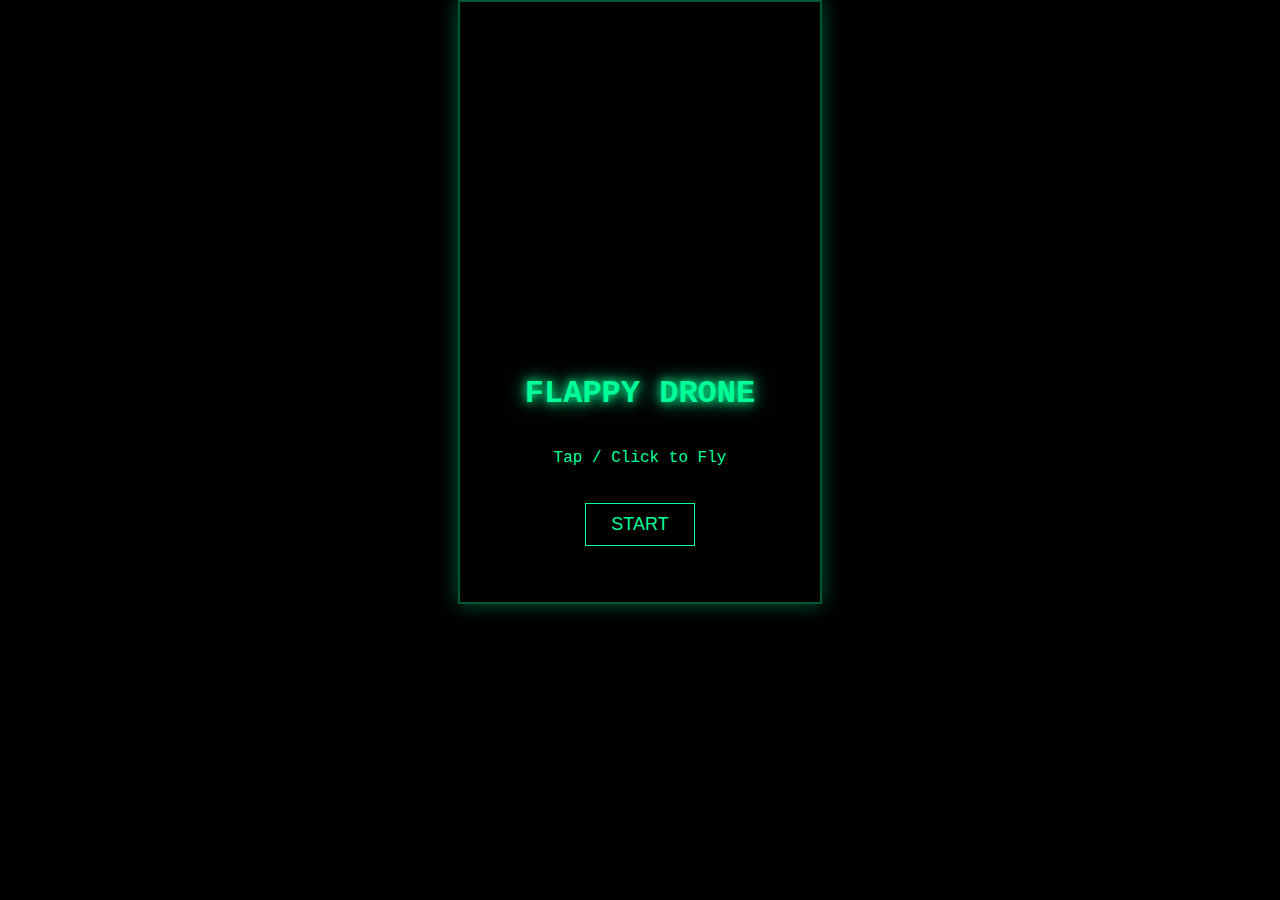
<file: assets/games/flappy/index.html>
<!DOCTYPE html>
<html>
<head>
<title>Flappy Drone – SPASO</title>
<meta name="viewport" content="width=device-width, initial-scale=1.0">
<link rel="stylesheet" href="style.css">
</head>
<body>

<div class="container">
    <canvas id="game"></canvas>

    <div id="startScreen">
        <h1 class="glow">FLAPPY DRONE</h1>
        <p>Tap / Click to Fly</p>
        <button id="startBtn">START</button>
    </div>

    <div id="gameOver">
        <h2 class="glitch">GAME OVER</h2>
        <p id="finalScore"></p>
        <button onclick="restartGame()">RESTART</button>
    </div>
</div>

<script src="game.js"></script>
</body>
</html>
</file>
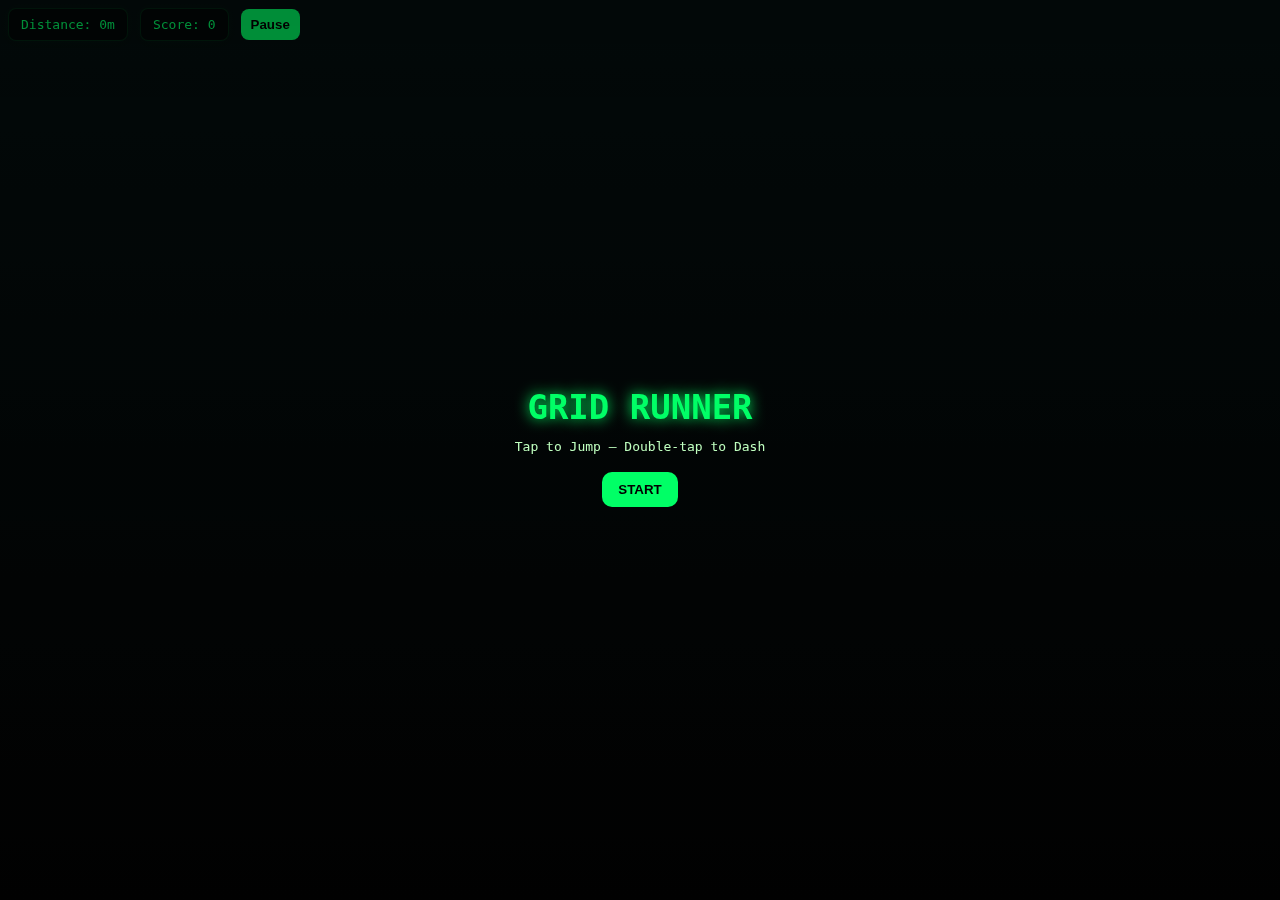
<file: assets/games/runner/index.html>
<!doctype html>
<html lang="en">
<head>
  <meta charset="utf-8" />
  <meta name="viewport" content="width=device-width,initial-scale=1" />
  <title>Grid Runner — SPASO</title>
  <link rel="stylesheet" href="style.css">
</head>
<body>
  <div class="ui topbar">
    <div id="distance">Distance: 0m</div>
    <div id="score">Score: 0</div>
    <button id="pauseBtn">Pause</button>
  </div>

  <div class="game-wrap">
    <canvas id="gameCanvas"></canvas>

    <div id="startOverlay" class="overlay">
      <h1>GRID RUNNER</h1>
      <p>Tap to Jump — Double-tap to Dash</p>
      <button id="startBtn">START</button>
    </div>

    <div id="pauseOverlay" class="overlay" style="display:none">
      <h2>PAUSED</h2>
      <button id="resumeBtn">RESUME</button>
      <button id="restartBtn">RESTART</button>
    </div>

    <div id="gameOver" class="overlay" style="display:none">
      <h2>GAME OVER</h2>
      <p id="finalDist"></p>
      <button id="tryBtn">TRY AGAIN</button>
    </div>
  </div>

<script src="runner.js"></script>
</body>
</html>
</file>
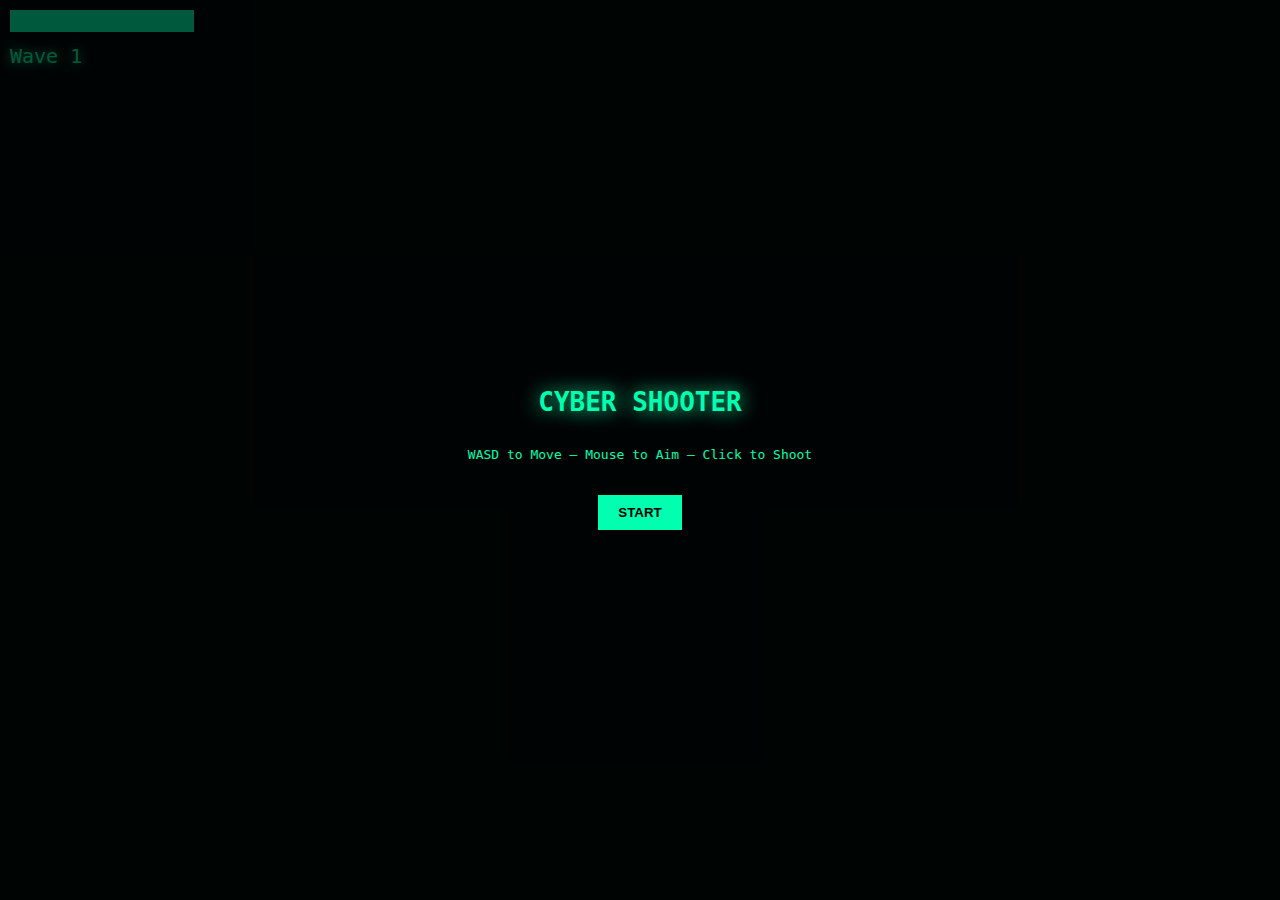
<file: assets/games/shooter/index.html>
<!DOCTYPE html>
<html lang="en">
<head>
<meta charset="UTF-8" />
<meta name="viewport" content="width=device-width, initial-scale=1.0" />
<title>Cyberpunk Shooter — SPASO</title>
<link rel="stylesheet" href="style.css">
</head>

<body>

<div class="ui">
    <div id="healthBarOuter">
        <div id="healthBar"></div>
    </div>
    <div id="waveInfo">Wave 1</div>
</div>

<canvas id="gameCanvas"></canvas>

<div id="startScreen" class="screen">
    <h1>CYBER SHOOTER</h1>
    <p>WASD to Move — Mouse to Aim — Click to Shoot</p>
    <button onclick="startGame()">START</button>
</div>

<!-- FIX APPLIED HERE -->
<div id="gameOver" class="screen" style="display:none;">
    <h2>GAME OVER</h2>
    <p id="finalScore"></p>
    <button onclick="restartGame()">RESTART</button>
</div>

<script src="shooter.js"></script>
</body>
</html>
</file>
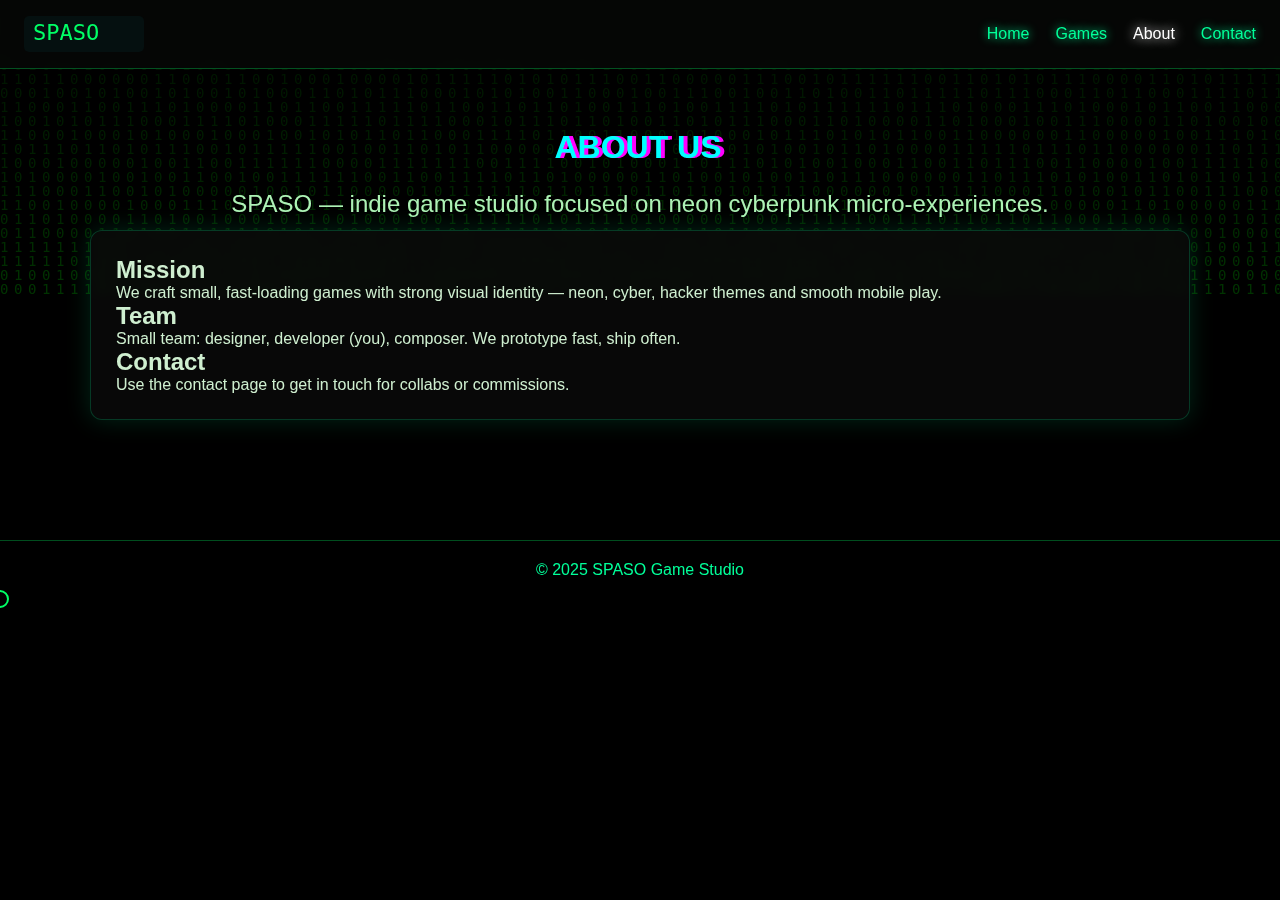
<file: about.html>
<!DOCTYPE html>
<html lang="en">
<head>
<meta charset="UTF-8">
<meta name="viewport" content="width=device-width, initial-scale=1.0">

<title>About — SPASO</title>
<link rel="stylesheet" href="assets/css/style.css" />
<script src="assets/js/main.js" defer></script>
</head>
<body>

<canvas id="matrix"></canvas>
<script src="assets/js/matrix.js"></script>

<nav class="navbar">
  <div class="logo"><img src="assets/img/logo.svg" alt="SPASO" class="logo-img" /></div>
  <ul class="nav-links">
    <li><a href="index.html">Home</a></li>
    <li><a href="games.html">Games</a></li>
    <li><a href="about.html" class="active">About</a></li>
    <li><a href="contact.html">Contact</a></li>
  </ul>
</nav>

<section class="page-wrap">
  <header class="page-header">
    <h1 class="glitch" data-text="ABOUT US">ABOUT US</h1>
    <p class="tagline">SPASO — indie game studio focused on neon cyberpunk micro-experiences.</p>
  </header>

<div class="content-card holo-card">
    <h2>Mission</h2>
    <p>We craft small, fast-loading games with strong visual identity — neon, cyber, hacker themes and smooth mobile play.</p>

    <h2>Team</h2>
    <p>Small team: designer, developer (you), composer. We prototype fast, ship often.</p>

    <h2>Contact</h2>
    <p>Use the contact page to get in touch for collabs or commissions.</p>
  </div>
</section>

<footer class="footer">© 2025 SPASO Game Studio</footer>
<div id="cursor"></div>
<script src="assets/js/ui.js"></script>

</body>
</html>
</file>
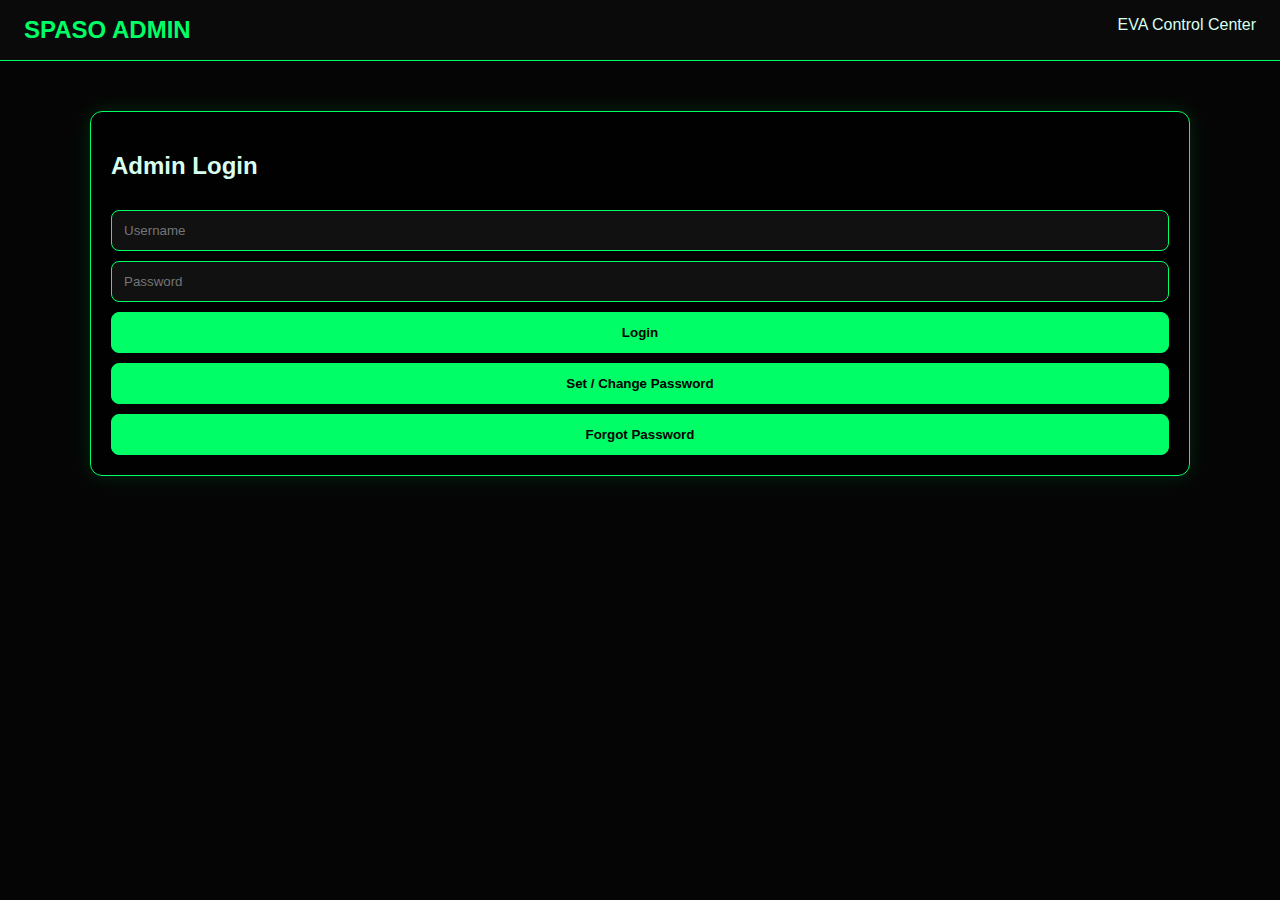
<file: admin.html>
<!DOCTYPE html>
<html lang="en">
<head>
  <meta charset="UTF-8" />
  <meta name="viewport" content="width=device-width, initial-scale=1.0" />
  <title>SPASO Admin Control</title>
  <style>
    body {
      margin: 0;
      font-family: Arial, sans-serif;
      background: #050505;
      color: #d9fff0;
    }
    .navbar {
      display: flex;
      justify-content: space-between;
      padding: 16px 24px;
      border-bottom: 1px solid #00ff66;
      background: #0a0a0a;
    }
    .logo { color: #00ff66; font-weight: bold; font-size: 24px; }
    .container {
      max-width: 1100px;
      margin: 30px auto;
      padding: 20px;
    }
    .login-box, .panel {
      background: rgba(0,0,0,0.7);
      border: 1px solid #00ff66;
      border-radius: 12px;
      padding: 20px;
      box-shadow: 0 0 20px rgba(0,255,102,0.15);
    }
    input, textarea, button {
      width: 100%;
      padding: 12px;
      margin-top: 10px;
      border-radius: 8px;
      border: 1px solid #00ff66;
      background: #111;
      color: #d9fff0;
      box-sizing: border-box;
    }
    button {
      background: #00ff66;
      color: #000;
      font-weight: bold;
      cursor: pointer;
    }
    .grid {
      display: grid;
      grid-template-columns: repeat(auto-fit, minmax(240px, 1fr));
      gap: 20px;
      margin-top: 20px;
    }
    .card {
      border: 1px solid #00ff66;
      padding: 20px;
      border-radius: 10px;
      background: #0b0b0b;
    }
    .hidden { display: none; }
  </style>
</head>
<body>
  <div class="navbar">
    <div class="logo">SPASO ADMIN</div>
    <div>EVA Control Center</div>
  </div>

  <div class="container">
    <div id="loginBox" class="login-box">
      <h2>Admin Login</h2>
      <input type="text" id="username" placeholder="Username" />
      <input type="password" id="password" placeholder="Password" />
      <button onclick="login()">Login</button>
      <button onclick="setNewPassword()">Set / Change Password</button>
      <button onclick="forgotPassword()">Forgot Password</button>
    </div>

    <div id="panel" class="panel hidden">
      <h2>SPASO Master Dashboard</h2>
      <p>Phase 2 Enabled: Recovery phone workflow + Firebase OTP reset integration ready for EVA launch security.</p>
      <div class="grid">
        <div class="card">
          <h3>EVA AI Section</h3>
          <p>Manage EVA prompts, AI launch mode, chat settings.</p>
          <button>Open EVA Controls</button>
        </div>

        <div class="card">
          <h3>Trailer Upload</h3>
          <input type="file" accept="video/*" />
          <button>Upload Trailer</button>
        </div>

        <div class="card">
          <h3>Game EXE Upload</h3>
          <input type="file" accept=".exe,.zip" />
          <button>Upload Game Build</button>
        </div>

        <div class="card">
          <h3>Announcement Center</h3>
          <textarea rows="4" placeholder="Write EVA launch announcement..."></textarea>
          <button>Publish Announcement</button>
        </div>
      </div>
    </div>
  </div>

  <script>
    const savedPassword = localStorage.getItem("spaso_admin_password") || "1234";

    function login() {
      const user = document.getElementById("username").value;
      const pass = document.getElementById("password").value;

      if (user === "spaso" && pass === (localStorage.getItem("spaso_admin_password") || "1234")) {
        document.getElementById("loginBox").classList.add("hidden");
        document.getElementById("panel").classList.remove("hidden");
      } else {
        alert("Wrong credentials");
      }
    }

    function setNewPassword() {
      const newPass = prompt("Enter new admin password:");
      if (newPass) {
        localStorage.setItem("spaso_admin_password", newPass);
        alert("Password updated successfully");
      }
    }

    function forgotPassword() {
      const phone = prompt("Enter your recovery phone number:");
      if (!phone) {
        alert("Phone number required");
        return;
      }
      alert("Phase 2 ready: Firebase Phone OTP will send verification code to " + phone + ". After verification, allow new password reset.");
    }
  </script>
</body>
</html>
</file>
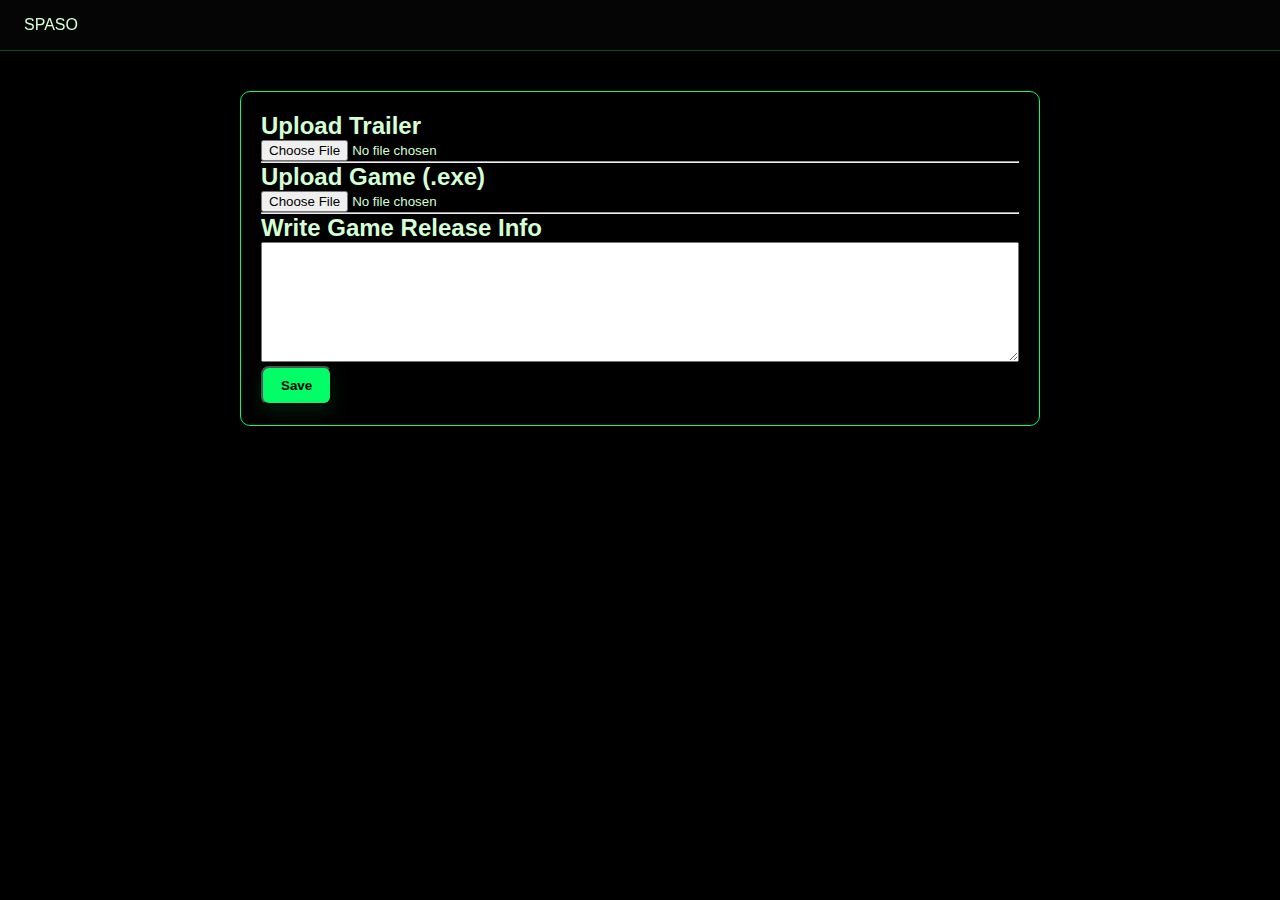
<file: admin_panel.html>
<!DOCTYPE html>
<html>
<head>
    <meta charset="UTF-8">
<meta name="viewport" content="width=device-width, initial-scale=1.0">

<title>Admin Panel</title>
<link rel="stylesheet" href="assets/css/style.css">
<style>
.panel {
  width: 90%;
  max-width: 800px;
  margin: 40px auto;
  padding: 20px;
  border:1px solid #00ff66;
  border-radius: 10px;
  background: rgba(0,0,0,0.5);
}
</style>
</head>

<body>
<nav class="navbar">
  <div class="logo">SPASO</div>
</nav>

<div class="panel">
  <h2>Upload Trailer</h2>
  <input type="file" accept="video/mp4">
  <hr>

  <h2>Upload Game (.exe)</h2>
  <input type="file">
  <hr>

  <h2>Write Game Release Info</h2>
  <textarea style="width:100%;height:120px"></textarea>
  <button class="btn">Save</button>
</div>

</body>
</html>
</file>
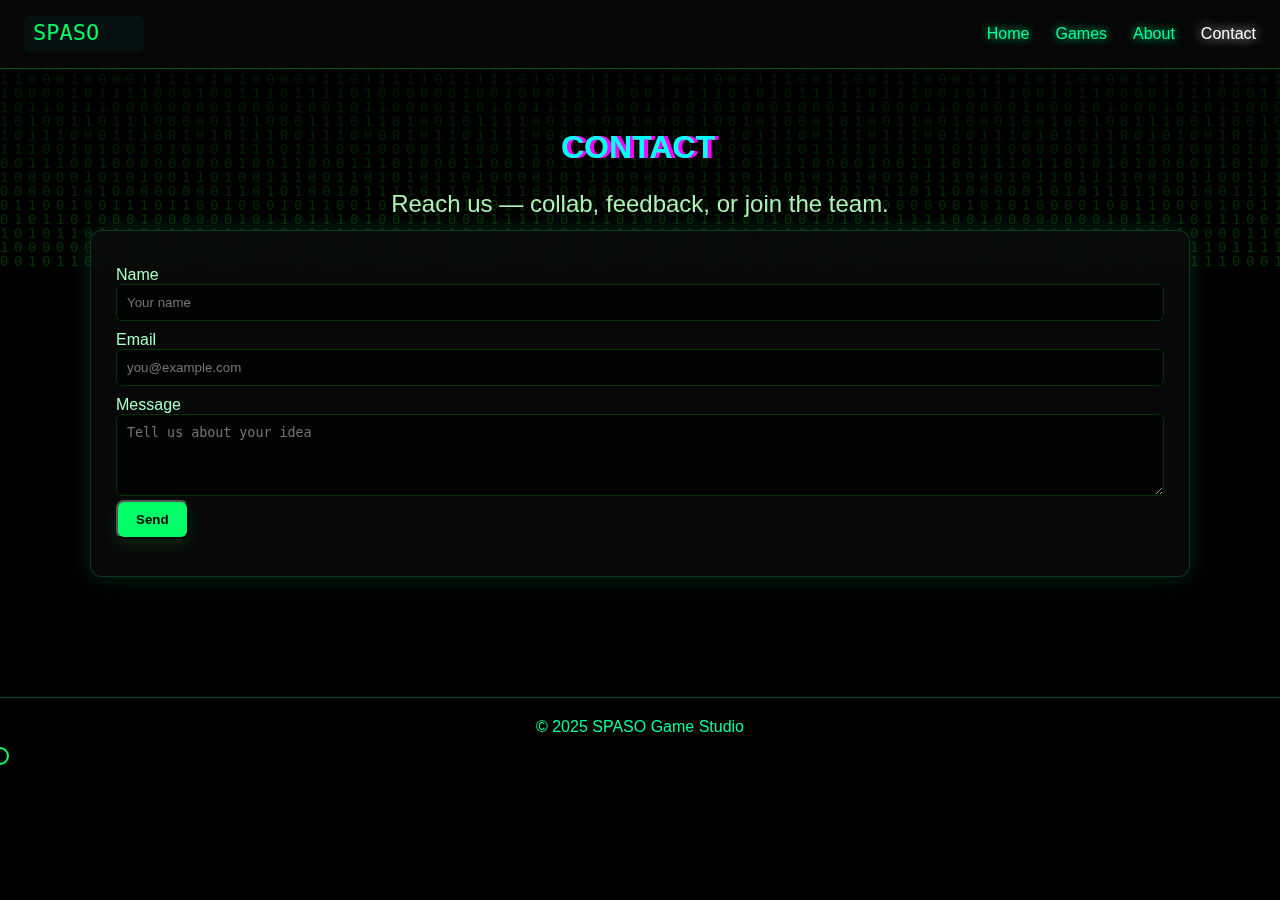
<file: contact.html>
<!DOCTYPE html>
<html lang="en">
<head>
<meta charset="utf-8" />
<meta name="viewport" content="width=device-width,initial-scale=1" />
<title>Contact — SPASO</title>
<link rel="stylesheet" href="assets/css/style.css" />
<script src="assets/js/main.js" defer></script>
</head>
<body>

<canvas id="matrix"></canvas>
<script src="assets/js/matrix.js"></script>

<nav class="navbar">
  <div class="logo"><img src="assets/img/logo.svg" alt="SPASO" class="logo-img" /></div>
  <ul class="nav-links">
    <li><a href="index.html">Home</a></li>
    <li><a href="games.html">Games</a></li>
    <li><a href="about.html">About</a></li>
    <li><a href="contact.html" class="active">Contact</a></li>
  </ul>
</nav>

<section class="page-wrap">
  <header class="page-header">
    <h1 class="glitch" data-text="CONTACT">CONTACT</h1>
    <p class="tagline">Reach us — collab, feedback, or join the team.</p>
  </header>
<div class="content-card holo-card">
    <form id="contactForm" onsubmit="submitContact(event)">
      <label>Name</label>
      <input type="text" id="name" placeholder="Your name" required />

      <label>Email</label>
      <input type="email" id="email" placeholder="you@example.com" required />

      <label>Message</label>
      <textarea id="message" rows="4" placeholder="Tell us about your idea" required></textarea>

      <button class="btn" type="submit">Send</button>
    </form>
    <div id="formMsg" style="margin-top:12px;color:#88ff88;"></div>
  </div>
</section>

<footer class="footer">© 2025 SPASO Game Studio</footer>

<script>
function submitContact(e){
  e.preventDefault();
  const name = document.getElementById('name').value.trim();
  const email = document.getElementById('email').value.trim();
  const message = document.getElementById('message').value.trim();

  // Simple client-side confirmation — integrate real backend/mail later
  document.getElementById('formMsg').textContent = `Thanks ${name}. Message queued (local demo).`;
  document.getElementById('contactForm').reset();
}
</script>
<div id="cursor"></div>
<script src="assets/js/ui.js"></script>

</body>
</html>
</file>
<file: assets/games/flappy/style.css>
body {
    background: #000;
    margin: 0;
    overflow: hidden;
    font-family: 'Courier New', monospace;
    color: #00ff99;
}

canvas {
    background: black;
    display: block;
    margin: auto;
    border: 2px solid #00ff99;
    box-shadow: 0 0 20px #00ff99;
}

/* START SCREEN */
#startScreen, #gameOver {
    position: absolute;
    inset: 0;
    display: flex;
    flex-direction: column;
    align-items: center;
    justify-content: center;
    background: rgba(0,0,0,0.65);
    text-align: center;
}

#gameOver { display: none; }

button {
    padding: 10px 25px;
    font-size: 18px;
    border: 1px solid #00ff99;
    background: black;
    color: #00ff99;
    cursor: pointer;
    margin-top: 20px;
    transition: .2s;
}
button:hover {
    background: #00ff99;
    color: black;
}

/* GLOW EFFECT */
.glow {
    color: #00ff99;
    text-shadow: 0 0 10px #00ff99, 0 0 20px #00ff99;
}

/* GAME OVER GLITCH */
.glitch {
    color: #ff0055;
    animation: glitch .5s infinite;
}

@keyframes glitch {
    0% { transform: skew(1deg); }
    50% { transform: skew(-1deg); }
    100% { transform: skew(1deg); }
}
</file>
<file: assets/games/runner/style.css>
:root{
  --neon: #00ff66;
  --bg: #020202;
  --muted: rgba(0,255,102,0.12);
}

*{box-sizing:border-box;margin:0;padding:0}
html,body{height:100%;background:var(--bg);font-family:monospace;color:var(--neon)}
.game-wrap{position:relative;width:100%;height:100vh;overflow:hidden}
canvas{display:block;background:linear-gradient(180deg,#051010,#020202);width:100%;height:100%}

/* Top bar */
.topbar{position:fixed;left:8px;top:8px;display:flex;gap:12px;align-items:center;z-index:40}
.topbar #distance,#score{background:rgba(0,0,0,0.45);padding:8px 12px;border-radius:8px;border:1px solid var(--muted);box-shadow:0 0 12px rgba(0,255,102,0.03)}
.topbar button{background:var(--neon);border:none;padding:8px 10px;border-radius:8px;color:#000;font-weight:700;cursor:pointer}

/* overlays */
.overlay{position:absolute;inset:0;display:flex;flex-direction:column;align-items:center;justify-content:center;background:linear-gradient(rgba(0,0,0,0.45),rgba(0,0,0,0.25));z-index:50;text-align:center}
.overlay h1{font-size:34px;color:var(--neon);text-shadow:0 0 14px var(--neon)}
.overlay p{color:#bfffbf;margin:12px 0}
.overlay button{padding:10px 16px;border-radius:10px;background:var(--neon);border:none;color:#000;font-weight:700;cursor:pointer;margin:6px}

/* ground neon */
.ground{
  position:absolute;left:0;right:0;bottom:0;height:80px;background:linear-gradient(180deg,#001100,#000);border-top:1px solid rgba(0,255,102,0.08);
  box-shadow:0 -6px 40px rgba(0,255,102,0.04) inset;
}

/* mobile hints */
.hint{position:fixed;left:50%;transform:translateX(-50%);bottom:18px;color:#a6ffd1;font-size:13px;z-index:45}
</file>
<file: assets/games/shooter/style.css>
body {
    background: #000;
    margin: 0;
    overflow: hidden;
    font-family: monospace;
    color: #00ffae;
}

/* Canvas full-screen */
#gameCanvas {
    width: 100vw;
    height: 100vh;
    background: #010b0a;
    display: block;
}

/* Start & Game Over screens */
.screen {
    position: absolute;
    inset: 0;
    background: rgba(0,0,0,0.65);
    display: flex;
    flex-direction: column;
    justify-content: center;
    align-items: center;
    z-index: 20;
    text-align: center;
}

.screen h1, .screen h2 {
    color: #00ffae;
    text-shadow: 0 0 20px #00ffae;
}

/* Buttons */
button {
    padding: 10px 20px;
    margin-top: 20px;
    background: #00ffae;
    border: none;
    color: #000;
    font-weight: bold;
    cursor: pointer;
}

button:hover {
    box-shadow: 0 0 20px #00ffae;
}

/* Health bar */
.ui {
    position: absolute;
    top: 10px;
    left: 10px;
    z-index: 10;
}

#healthBarOuter {
    width: 180px;
    height: 18px;
    border: 2px solid #00ffae;
}

#healthBar {
    height: 100%;
    width: 100%;
    background: #00ffae;
}

#waveInfo {
    margin-top: 12px;
    font-size: 20px;
    text-shadow: 0 0 12px #00ffae;
}
</file>
<file: assets/css/style.css>
/* ----------------------------
   Phase 2 additions
   ----------------------------*/
.page-wrap{padding:20px 16px 80px}
.page-header{margin-bottom:12px;text-align:center}
.games-grid{display:flex;flex-direction:column;gap:18px}
@media(min-width:720px){ .games-grid{flex-direction:row} .iframe-wrap iframe{height:280px} }

.game-card{background:rgba(10,10,10,0.6);border:1px solid #003300;padding:12px;border-radius:8px;box-shadow:0 0 18px rgba(0,255,102,0.06)}
.game-card h3{margin:0 0 6px;color:#cfffdd}
.game-card p{margin:0 0 10px;color:#9fffa0;font-size:13px}

.iframe-wrap{margin-top:10px;border-radius:6px;overflow:hidden;border:1px solid rgba(0,255,102,0.08)}
.iframe-wrap iframe{width:100%;height:200px;border:0;display:block}

/* animated neon button (already used but add hover) */
.btn{display:inline-block;background:#00ff66;color:#000;padding:10px 14px;border-radius:8px;font-weight:700;text-decoration:none;box-shadow:0 6px 18px rgba(0,255,102,0.12);transition:transform .12s ease,box-shadow .12s}
.btn:hover{transform:translateY(-4px);box-shadow:0 18px 40px rgba(0,255,102,0.18)}

/* active nav */
.nav-links a.active{color:#ffffff}

/* content card */
.content-card{background:#060606;border:1px solid #003300;padding:16px;border-radius:8px;color:#cfefd0}

/* form styles */
form label{display:block;margin-top:10px;color:#a6ffc3}
form input,form textarea{width:100%;padding:10px;border-radius:6px;border:1px solid #003300;background:#020202;color:#bfffbf}

/* small logo */
.logo-img{height:32px}

/* ---------------------------
   PHASE 3 — PROFESSIONAL UI PACK
   Cyberpunk Neon Aesthetic
---------------------------- */

/* Fonts */
@import url('https://fonts.googleapis.com/css2?family=Orbitron:wght@400;700&family=Share+Tech+Mono&display=swap');

/* Global Reset */
* {
    margin: 0;
    padding: 0;
    box-sizing: border-box;
}

body {
    background: #000;
    color: #d4ffd4;
    font-family: 'Orbitron', sans-serif;
    overflow-x: hidden;
}

/* Custom neon cursor */
body {
    cursor: none;
}

#cursor {
    position: fixed;
    width: 18px;
    height: 18px;
    border: 2px solid #00ff66;
    border-radius: 50%;
    pointer-events: none;
    transform: translate(-50%, -50%);
    transition: 0.06s;
    z-index: 999999999;   /* FIXED: Ultra top */
}


/* MATRIX background canvas */
#matrix {
    position: fixed;
    inset: 0;
    z-index: -2;
}

/* Floating Particles */
#particles {
    position: fixed;
    inset: 0;
    pointer-events: none;
    z-index: -1;
}

/* ---------------------------
   NAVBAR (Glass + Neon)
--------------------------- */
.navbar {
    width: 100%;
    padding: 16px 24px;
    display: flex;
    justify-content: space-between;
    align-items: center;
    background: rgba(10,10,10,0.45);
    backdrop-filter: blur(8px);
    border-bottom: 1px solid rgba(0,255,100,0.3);
    position: sticky;
    top: 0;
    z-index: 1000;
}

.logo {
    display: flex;
    align-items: center;
    gap: 12px;
}

.logo-img {
    height: 36px;
}

.logo-text {
    color: #00ff66;
    font-size: 22px;
    text-shadow: 0 0 10px #00ff66;
    font-weight: 700;
}

/* Nav links */
.nav-links {
    list-style: none;
    display: flex;
    gap: 26px;
}

.nav-links a {
    text-decoration: none;
    color: #00ff99;
    font-size: 16px;
    text-shadow: 0 0 10px #00ff99;
    transition: 0.2s;
}

.nav-links a:hover,
.nav-links a.active {
    color: white;
    text-shadow: 0 0 12px #fff;
}

/* Mobile Menu */
.menu-btn {
    display: none;
    font-size: 26px;
    color: #00ff99;
    cursor: pointer;
}

@media (max-width: 720px) {
    .nav-links {
        position: fixed;
        top: 70px;
        right: -100%;
        width: 60%;
        height: 100%;
        background: rgba(0,0,0,0.85);
        backdrop-filter: blur(8px);
        flex-direction: column;
        padding: 40px 20px;
        transition: 0.3s;
    }

    .nav-links.show {
        right: 0;
    }

    .menu-btn {
        display: block;
    }
}

/* ---------------------------
   HERO SECTION
--------------------------- */
.hero {
    padding: 140px 20px;
    text-align: center;
    position: relative;
}

.hero h1 {
    font-size: clamp(34px, 8vw, 80px);
    color: #00ff66;
    text-shadow: 0 0 25px #00ff66;
}

/* Glitch Enhanced */
.glitch {
    position: relative;
}

.glitch::before,
.glitch::after {
    content: attr(data-text);
    position: absolute;
    top: 0; left: 0;
    width: 100%;
}

.glitch::before {
    color: #ff00ff;
    left: 2px;
    animation: glitch 1s infinite linear alternate-reverse;
}

.glitch::after {
    color: #00ffff;
    left: -2px;
    animation: glitch 1s infinite linear alternate;
}

@keyframes glitch {
    0% { clip-path: inset(10% 0 30% 0); }
    50% { clip-path: inset(70% 0 5% 0); }
    100% { clip-path: inset(30% 0 40% 0); }
}

.tagline {
    margin-top: 16px;
    color: #88ffaa;
    font-size: 18px;
}

/* ---------------------------
   PAGE WRAPPER
--------------------------- */
.page-wrap {
    padding: 40px 20px 100px;
}

/* Section fade-in animation */
.fadein {
    opacity: 0;
    transform: translateY(20px);
    animation: fadeUp 0.8s ease forwards;
}

@keyframes fadeUp {
    to {
        opacity: 1;
        transform: translateY(0);
    }
}

/* ---------------------------
   Cards / Panels
--------------------------- */
.content-card,
.game-card {
    background: rgba(10,10,10,0.6);
    border: 1px solid rgba(0,255,100,0.3);
    padding: 20px;
    border-radius: 10px;
    margin-bottom: 20px;
    box-shadow: 0 0 25px rgba(0,255,100,0.1);
    backdrop-filter: blur(6px);
    animation: fadeUp 0.6s ease;
}

.game-card h3 {
    color: #cfffdd;
}

/* Game Grid */
.games-grid {
    display: flex;
    flex-direction: column;
    gap: 22px;
}

@media (min-width: 820px) {
    .games-grid {
        flex-direction: row;
    }
}

/* iframe preview */
.iframe-wrap {
    margin-top: 14px;
    border-radius: 8px;
    overflow: hidden;
    border: 1px solid rgba(0,255,100,0.1);
}

.iframe-wrap iframe {
    width: 100%;
    height: 240px;
    border: none;
}

/* ---------------------------
   Neon Button + Ripple
--------------------------- */
.btn {
    display: inline-block;
    background: #00ff66;
    color: black;
    padding: 10px 18px;
    border-radius: 8px;
    font-weight: 700;
    cursor: pointer;
    position: relative;
    overflow: hidden;
    text-decoration: none;
    transition: 0.2s;
}

.btn:hover {
    box-shadow: 0 0 25px #00ff66;
}

/* Ripple effect */
.btn::after {
    content: "";
    position: absolute;
    width: 10px;
    height: 10px;
    background: white;
    opacity: 0.6;
    border-radius: 50%;
    transform: scale(0);
    animation: none;
}

.btn:active::after {
    left: var(--x);
    top: var(--y);
    animation: ripple 0.5s linear;
}

@keyframes ripple {
    to {
        transform: scale(20);
        opacity: 0;
    }
}

/* ---------------------------
   Footer
--------------------------- */
.footer {
    padding: 20px;
    text-align: center;
    color: #00ff99;
    border-top: 1px solid rgba(0,255,100,0.3);
    backdrop-filter: blur(6px);
}

.hero {
    padding: 140px 20px 160px;
    text-align: center;
    position: relative;
}

.hero-inner {
    animation: fadeUp 1s ease;
}

.mega {
    font-size: clamp(48px, 7vw, 110px);
    text-shadow: 0 0 20px #00ff66, 0 0 40px #00ff66;
}

.tagline {
    font-size: clamp(16px, 2vw, 24px);
    margin-top: 24px;
    color: #b7ffbf;
    opacity: 0.95;
}

.btn-holo {
    border: 1px solid #00ff99;
    background: rgba(0,255,153,0.08);
    backdrop-filter: blur(4px);
}

.btn-holo:hover {
    background: rgba(0,255,153,0.2);
    box-shadow: 0 0 20px #00ff99;
}

.btn-outline {
    border: 1px solid #00ff99;
    background: transparent;
}

.btn-outline:hover {
    background: rgba(0,255,153,0.15);
    box-shadow: 0 0 20px #00ff99;
}

.cta-group {
    margin-top: 30px;
    display: flex;
    gap: 18px;
    justify-content: center;
    flex-wrap: wrap;
}

.holo-line {
    width: 80%;
    height: 2px;
    background: linear-gradient(90deg, transparent, #00ff99, transparent);
    margin: 40px auto 0;
    animation: holo-pulse 2s infinite ease-in-out;
}

@keyframes holo-pulse {
    0% { opacity: 0.2; }
    50% { opacity: 1; }
    100% { opacity: 0.2; }
}

.holo-card {
    background: rgba(15,15,15,0.5);
    border: 1px solid rgba(0,255,153,0.2);
    backdrop-filter: blur(6px);
    padding: 25px;
    border-radius: 12px;
    box-shadow: 0 0 25px rgba(0,255,153,0.15);
    transition: transform .3s ease, box-shadow .3s ease;
    will-change: transform;
}

.holo-card:hover {
    transform: translateY(-10px) scale(1.02);
    box-shadow: 0 0 40px rgba(0,255,153,0.3);
}

@media (min-width: 1024px) {
    .page-wrap {
        max-width: 1100px;
        margin: auto;
        padding: 60px 0 100px;
    }

    .hero {
        padding: 180px 20px 200px;
    }

    .mega {
        letter-spacing: 2px;
    }
}

.reveal {
    opacity: 0;
    transform: translateY(40px);
    transition: all 0.8s ease;
}

.reveal.show {
    opacity: 1;
    transform: translateY(0);
}

.boot-screen {
    position: fixed;
    inset: 0;
    background: #000;
    color: #00ff66;
    font-family: "Share Tech Mono", monospace;
    display: flex;
    align-items: center;
    justify-content: center;
    z-index: 999999;
}

.terminal {
    text-align: left;
    width: 600px;
    max-width: 90%;
}
pre {
    font-size: 18px;
    white-space: pre-wrap;
    text-shadow: 0 0 6px #00ff66;
}

.loader-bar {
    width: 100%;
    height: 10px;
    background: #003300;
    margin-top: 20px;
    border-radius: 4px;
    overflow: hidden;
    box-shadow: 0 0 10px #00ff66 inset;
}

#loaderFill {
    height: 100%;
    width: 0%;
    background: #00ff66;
    box-shadow: 0 0 20px #00ff66;
    transition: width 0.1s linear;
}

#finalStatus {
    margin-top: 20px;
    font-size: 22px;
    opacity: 0;
    text-shadow: 0 0 12px #00ff66;
    transition: opacity 0.5s ease;
}

@media (max-width: 600px) {
  .hero { padding: 100px 20px; }
  .hero h1 { font-size: 32px; }
  .cta-group { flex-direction: column; }
}

@media (max-width: 720px) {

    .nav-links {
        position: fixed;
        top: 70px;
        right: -100%;
        width: 70%;
        height: 100%;
        background: rgba(0,0,0,0.9);
        flex-direction: column;
        padding: 40px 20px;
        transition: 0.3s ease-in-out;
        z-index: 9999;
    }

    .nav-links.show {
        right: 0;
    }

    .menu-btn {
        display: block;
    }
}

/* MOBILE FIX SECTION */
@media (max-width: 600px) {
    .hero {
        padding-top: 120px !important;
    }

    body {
        padding-top: 70px; /* important fix for navbar overlap */
    }

    .matrix {
        opacity: 0.35; /* avoid too bright background behind text */
    }

    .page-wrap {
        padding: 20px 14px 80px;
    }

    h1, h2, h3 {
        line-height: 1.3;
        word-break: break-word;
    }
}

#matrix {
    top: 0;
    z-index: -10;
    opacity: 0.2;
}
</file>
